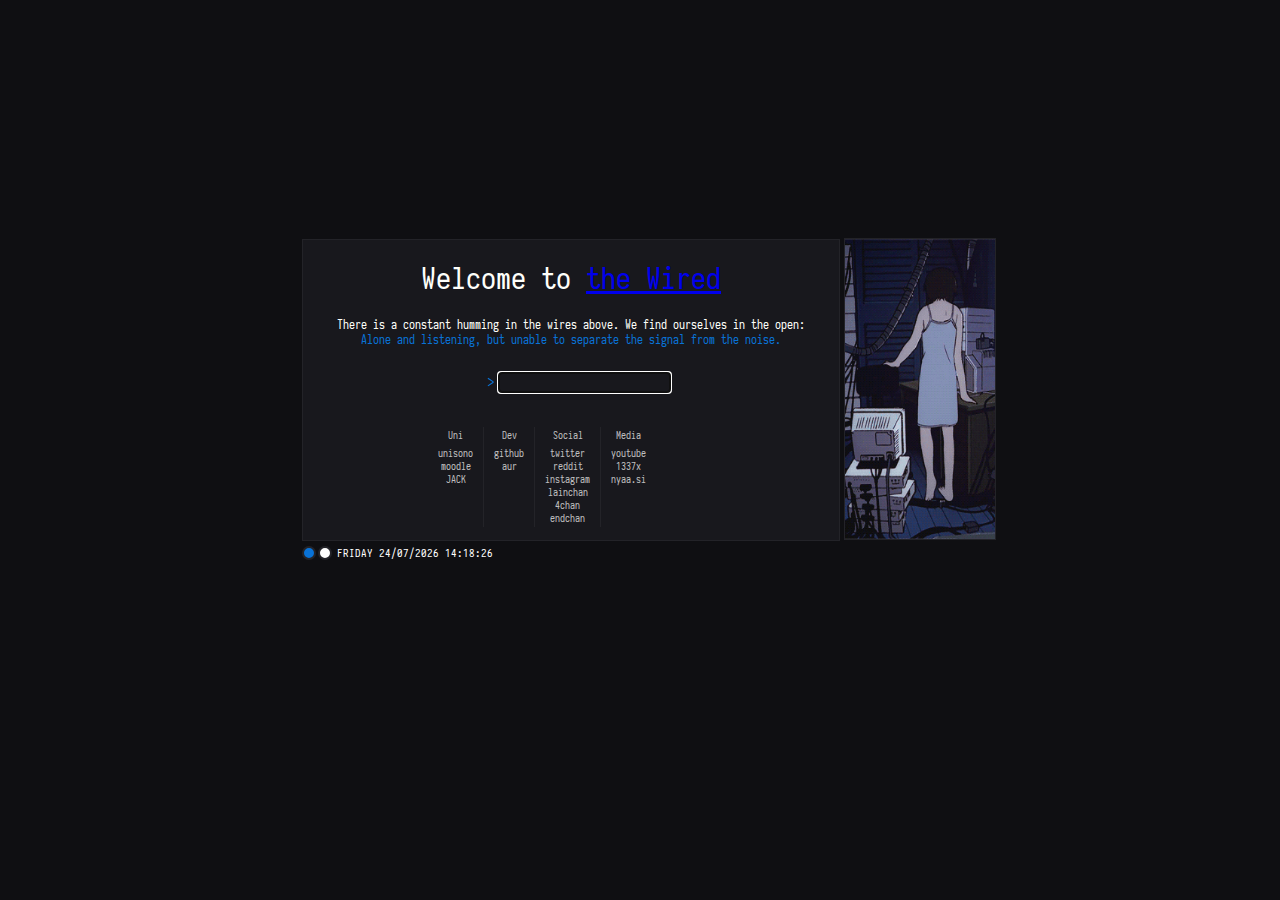
<file: index.html>
<!DOCTYPE html>
<html>
  <head>
    <title>Start | xqtc</title>
    <link rel="icon" type="image/x-icon" href="favicon2.ico" />
    <meta charset="UTF-8" />
    <meta name="viewport" content="width=device-width, initial-scale=1.0" />
    <meta http-equiv="X-UA-Compatible" content="ie=edge" />
    <link rel="stylesheet" style="text/css" href="general.css" />
  </head>

  <body>
    <div class="main" id="main1" style="display: block">
      <img class="image-wrapper" src="img/lain-rotate.gif" />
      <header>
        <h1>
          Welcome to
          <span class="flair"
            ><a href="https://lainzine.org/archive.html">the Wired</a></span
          >
        </h1>

        <h2 class="litequote">
          There is a constant humming in the wires above. We find ourselves in
          the open:
          <span class="flair"
            >Alone and listening, but unable to separate the signal from the
            noise.</span
          >
        </h2>
      </header>

      <div>
        <form action="https://searx.org/" method="GET" autocomplete="off">
          <label for="q">></label>
          <input
            autofocus
            id="q"
            name="q"
            type="search"
            placeholder="Search with SearX..."
          />
        </form>
      </div>

      <nav>
        <ul class="blue">
          <a>Uni</a>
          <li>
            <a href="https://unisono.uni-siegen.de/">unisono</a>
          </li>

          <li>
            <a href="https://moodle.uni-siegen.de/">moodle</a>
          </li>
          <li>
            <a
              href="https://jack-server20.s3.uni-due.de/uni-siegen/user/availableCourses.xhtml"
              >JACK</a
            >
          </li>
        </ul>

        <ul class="green">
          <a>Dev</a>
          <li><a href="https://github.com/xqtc161">github</a></li>
          <li><a href="https://aur.archlinux.org/">aur</a></li>
        </ul>

        <ul class="red">
          <a>Social</a>
          <li><a href="https://www.twitter.com/_xqtc">twitter</a></li>
          <li><a href="https://reddit.com/u/razorblade_ramen">reddit</a></li>
          <li><a href="https://www.instagram.com/_xqtc_">instagram</a></li>
          <li><a href="https://www.lainchan.org">lainchan</a></li>
          <li><a href="https://www.4chan.org">4chan</a></li>
          <li><a href="https://www.endchan.org">endchan</a></li>
        </ul>

        <ul class="yellow">
          <a>Media</a>
          <li>
            <a href="https://youtube.com/">youtube</a>
          </li>
          <li><a href="https://www.1337x.to//">1337x</a></li>
          <li><a href="https://nyaa.si/">nyaa.si</a></li>
        </ul>
      </nav>
    </div>

    <div class="main" id="main2" style="display: none">
      <img class="image-wrapper" src="img/lain-rotate-2.gif" />

      <iframe
        src="https://www.youtube.com/embed/6t2d12MPhA0"
        width="100%"
        height="100%"
        frameborder="0"
        allow="autoplay; encrypted-media"
        allowfullscreen
      ></iframe>
    </div>

    <div class="bottomcontainer">
      <!--Button script-->
      <script type="text/javascript">
        function show(show1) {
          document.getElementById(show1).style.display = "block";
        }
        function hide(hide1) {
          document.getElementById(hide1).style.display = "none";
        }
        function tog(tog1) {
          document.getElementById(tog1).style.backgroundColor = "#0972D6";
        }
        function toh(toh1) {
          document.getElementById(toh1).style.backgroundColor = "#FFFFFF";
        }
      </script>

      <div
        class="button"
        id="btn1"
        onclick="show('main1');hide('main2');tog('btn1');toh('btn2');"
      ></div>
      <div
        class="button"
        id="btn2"
        onclick="show('main2');hide('main1');tog('btn2');toh('btn1');"
      ></div>

      <!--Live clock script-->
      <div class="time" id="time">
        <script>
          //document.getElementById("main").innerHTML = Date();
          function updateClock() {
            var days = [
              "SUNDAY",
              "MONDAY",
              "TUESDAY",
              "WEDNESDAY",
              "THURSDAY",
              "FRIDAY",
              "SATURDAY",
            ];
            var m = new Date();
            var dateString =
              days[m.getDay()] +
              " " +
              ("0" + m.getDate()).slice(-2) +
              "/" +
              ("0" + (m.getMonth() + 1)).slice(-2) +
              "/" +
              m.getFullYear() +
              " " +
              ("0" + m.getHours()).slice(-2) +
              ":" +
              ("0" + m.getMinutes()).slice(-2) +
              ":" +
              ("0" + m.getSeconds()).slice(-2);

            // set the content of the element with the ID time to the formatted string
            document.getElementById("time").innerHTML = dateString;

            // call this function again in 1000ms
            setTimeout(updateClock, 1000);
          }
          updateClock(); // initial call
        </script>
      </div>
    </div>
  </body>
</html>
</file>
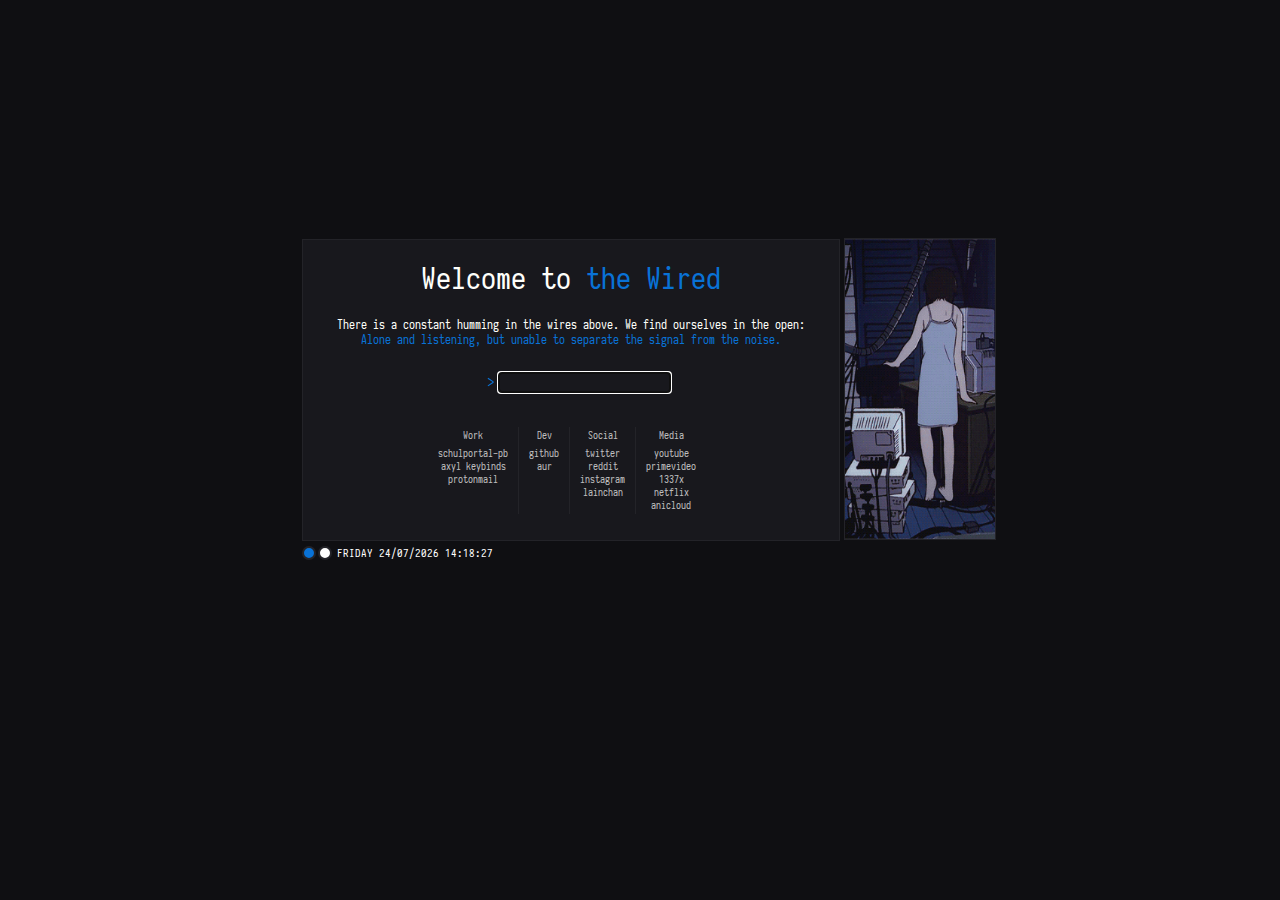
<file: index_old.html>
<!DOCTYPE html>
<!--Starpage by -->
<html>
  <head>
    <title>Start | xqtc</title>
    <link rel="icon" type="image/x-icon" href="favicon2.ico">
    <meta charset="UTF-8" />
    <meta name="viewport" content="width=device-width, initial-scale=1.0" />
    <meta http-equiv="X-UA-Compatible" content="ie=edge" />
    <link rel="stylesheet" style="text/css" href="general.css" />
  </head>

  <body>
    <div class="main" id="main1" style="display: block">
      <img class="image-wrapper" src="img/lain-rotate.gif" />
      <header>
        <h1>Welcome to <span class="flair">the Wired</span></h1>
        <h2 class="litequote">
          There is a constant humming in the wires above. We find ourselves in the open: <span class="flair">Alone and listening, but unable to separate the signal from the noise.</span>
            
        </h2>
      </header>

      <div>
        <form action="https://duckduckgo.com/" method="GET" autocomplete="off">
          <label for="q">></label>
          <input
            autofocus
            id="q"
            name="q"
            type="search"
            placeholder="Search with duckduckgo..."
          />
        </form>
      </div>

      <nav>
        <ul class="blue">
          <a>Work</a>    
            <li>
                <a href="https://www.schulportal-erzbistum-pb.de/wws/9.php#/wws/home.php?sid=25035981914884965719050945355950172482149935857736399864199979997180S37b2cad0" 
                  >schulportal-pb</a>
                </li>
				
            <li>
                <a href="https://github.com/axyl-os/axyl-iso/blob/master/keybindings.md" 
                  >axyl keybinds</a
                >
              </li>
              <li>
                <a href="https://protonmail.com" 
                  >protonmail</a
                >
              </li>
        </ul>

        <ul class="green">
          <a>Dev</a>
          <li><a href="https://github.com/xqtc161" >github</a></li>
          <li><a href="https://aur.archlinux.org/" >aur</a></li> 
        </ul>

        <ul class="red">
              <a>Social</a>
            <li><a href="https://www.twitter.com/_xqtc">twitter</a></li>
            <li><a href="https://reddit.com/u/razorblade_ramen">reddit</a></li>
            <li><a href="https://www.instagram.com/l4in_iw4kura">instagram</a></li>
            <li><a href="https://www.lainchan.org">lainchan</a></li>
          
        </ul>

        <ul class="yellow">
          <a>Media</a>
          <li>
                <a href="https://youtube.com/" >youtube</a>
              </li>
              <li>
                <a href=https://www.amazon.de/gp/video/storefront/ref=sv_atv_logo?node=3010075031" >primevideo</a>
              </li>
              <li><a href="https://www.1337x.tw//" >1337x</a></li>
              <li>
                <a href="https://netflix.com/" >netflix</a>
              </li>
              <li><a href="https://anicloud.io">anicloud</a></li>
        </ul>
      </nav>
    </div>

    <div class="main" id="main2" style="display: none">
      <img class="image-wrapper" src="img/lain-rotate-2.gif" />

      <iframe
        src="https://www.youtube.com/embed/ABBpsy6rlVU"
        width="100%"
        height="100%"
        frameborder="0"
        allow="autoplay; encrypted-media"
        allowfullscreen
      ></iframe>
    </div>

    <div class="bottomcontainer">
      <!--Button script-->
      <script type="text/javascript">
        function show(show1) {
          document.getElementById(show1).style.display = "block";
        }
        function hide(hide1) {
          document.getElementById(hide1).style.display = "none";
        }
        function tog(tog1) {
          document.getElementById(tog1).style.backgroundColor = "#0972D6";
        }
        function toh(toh1) {
          document.getElementById(toh1).style.backgroundColor = "#FFFFFF";
        }
      </script>

      <div
        class="button"
        id="btn1"
        onclick="show('main1');hide('main2');tog('btn1');toh('btn2');"
      ></div>
      <div
        class="button"
        id="btn2"
        onclick="show('main2');hide('main1');tog('btn2');toh('btn1');"
      ></div>

      <!--Live clock script-->
      <div class="time" id="time">
        <script>
          //document.getElementById("main").innerHTML = Date();
          function updateClock() {
            var days = [
              "SUNDAY",
              "MONDAY",
              "TUESDAY",
              "WEDNESDAY",
              "THURSDAY",
              "FRIDAY",
              "SATURDAY",
            ];
            var m = new Date();
            var dateString =
              days[m.getDay()] +
              " " +
              ("0" + m.getDate()).slice(-2) +
              "/" +
              ("0" + (m.getMonth() + 1)).slice(-2) +
              "/" +
              m.getFullYear() +
              " " +
              ("0" + m.getHours()).slice(-2) +
              ":" +
              ("0" + m.getMinutes()).slice(-2) +
              ":" +
              ("0" + m.getSeconds()).slice(-2);

            // set the content of the element with the ID time to the formatted string
            document.getElementById("time").innerHTML = dateString;

            // call this function again in 1000ms
            setTimeout(updateClock, 1000);
          }
          updateClock(); // initial call
        </script>
      </div>
    </div>
  </body>
</html>
</file>
<file: general.css>
@font-face {
  font-family: "Iosevka";
  src: url("Iosevka.ttf");
}
body {
  font-family: "Iosevka", monospace;
  font-size: 15px;
  background-color: #0f0f12;
  background-image: url("img/");
  background-repeat: repeat;
  width: 672px;
  height: 319px;
  position: absolute;
  top: 0px;
  bottom: 100px;
  left: 0px;
  right: 0px;
  margin: auto;
  --search-bg: rgba(255, 255, 255, 0);
}

h1 {
  font-weight: normal;
  color: #fefffa;
}

.flair {
  color: #0972d6;
}

.litequote {
  font-weight: normal;
  font-size: 12px;
  color: #fefffa;
  padding: 0px 20px;
}

.main {
  display: block;
  border-style: solid;
  border-width: 1px;
  border-color: #232328;
  position: absolute;
  top: -2px;
  width: 536px;
  height: 300px;
  left: -2px;
  right: 190px;
  margin: auto;
  background-color: #18181d;
  text-align: center;
}

.button {
  width: 10px;
  height: 10px;
  float: left;
  margin-right: 2px;
  border-style: solid;
  border-width: 2px;
  border-color: #232328;
  border-radius: 50%;
  background-color: #ffffff;
}

.button:first-of-type {
  background-color: #0972d6;
}

.button:hover {
  background-color: #aaaaaa !important;
  cursor: pointer;
}
.bottomcontainer {
  width: 540px;
  height: 12px;
  position: absolute;
  left: -2px;
  top: 305px;
}

.image-wrapper {
  border-style: solid;
  border-width: 1px;
  border-color: #232328;
  position: absolute;
  top: -2px;
  bottom: 200px;
  width: 150px;
  height: 300px;
  left: 541px;
  background-color: #18181d;
  background-position: center center;
  background-repeat: no-repeat;
  background-size: cover;
}

.time {
  color: #ffffff;
  font-family: Iosevka, monospace;
  font-size: 11px;
  position: absolute;
  width: auto;
  height: auto;
  left: 35px;
  position: absolute;
}

nav {
  color: #bfbfbf;
  font-size: 10px;
  text-align: center;
  padding-left: 125px;
  padding-right: 125px;
  top: 50px;
  width: auto;
  left: auto;
  right: auto;
  margin: auto;
  position: relative;
}

ul {
  display: table-cell;
  text-align: center;
  height: 100%;
  border-color: #232328;
  border-right-width: 1px;
  border-right-style: solid;
  padding: 2px 10px;
  transition: all 0.8s;
  cursor: default;
  list-style-type: none;
}

ul:last-of-type {
  border-right-width: 0;
}

ul[class="green"]:hover {
  color: #4fae0f;
}

ul[class="blue"]:hover {
  color: #0972d6;
}
ul[class="red"]:hover {
  color: #ed3434;
}
ul[class="yellow"]:hover {
  color: #edd934;
}

ul > li:first-of-type {
  padding-top: 5px;
}

ul > li > a {
  text-decoration: none;
  color: #bfbfbf;
  transition: all 0.8s;
}

ul[class="green"] > li > a:hover {
  color: #4fae0f;
  transition: all 0.5s;
}

ul[class="blue"] > li > a:hover {
  color: #0972d6;
  transition: all 0.5s;
}

ul[class="red"] > li > a:hover {
  color: #ed3434;
  transition: all 0.5s;
}

ul[class="yellow"] > li > a:hover {
  color: #edd934;
  transition: all 0.5s;
}

p {
  font-size: 10px;
  padding: 10px;
  color: #ffffff;
}

div[class="lovetext"] {
  font-family: Iosevka, monospace;
  color: #0972d6;
  display: block;
  width: auto;
  position: absolute;
  left: 430px;
  font-size: 11px;
}

form {
  position: relative;
  width: auto;
  left: auto;
  right: auto;
  margin: auto;
  padding-left: 175px;
  padding-right: 160px;
  top: 15px;
}

form input[type="search"] {
  background-color: var(--search-bg);
  border: none;
  box-sizing: border-box;
  font: inherit;
  font-size: 13px;
  margin-left: 12px;
  width: 85%;
  color: #fefffa;
  transition: all 0.2s;
}

form label {
  color: #0972d6;
  position: absolute;
  transition: all 0.4s;
}

form:focus-within input::placeholder {
  opacity: 0;
}
</file>
